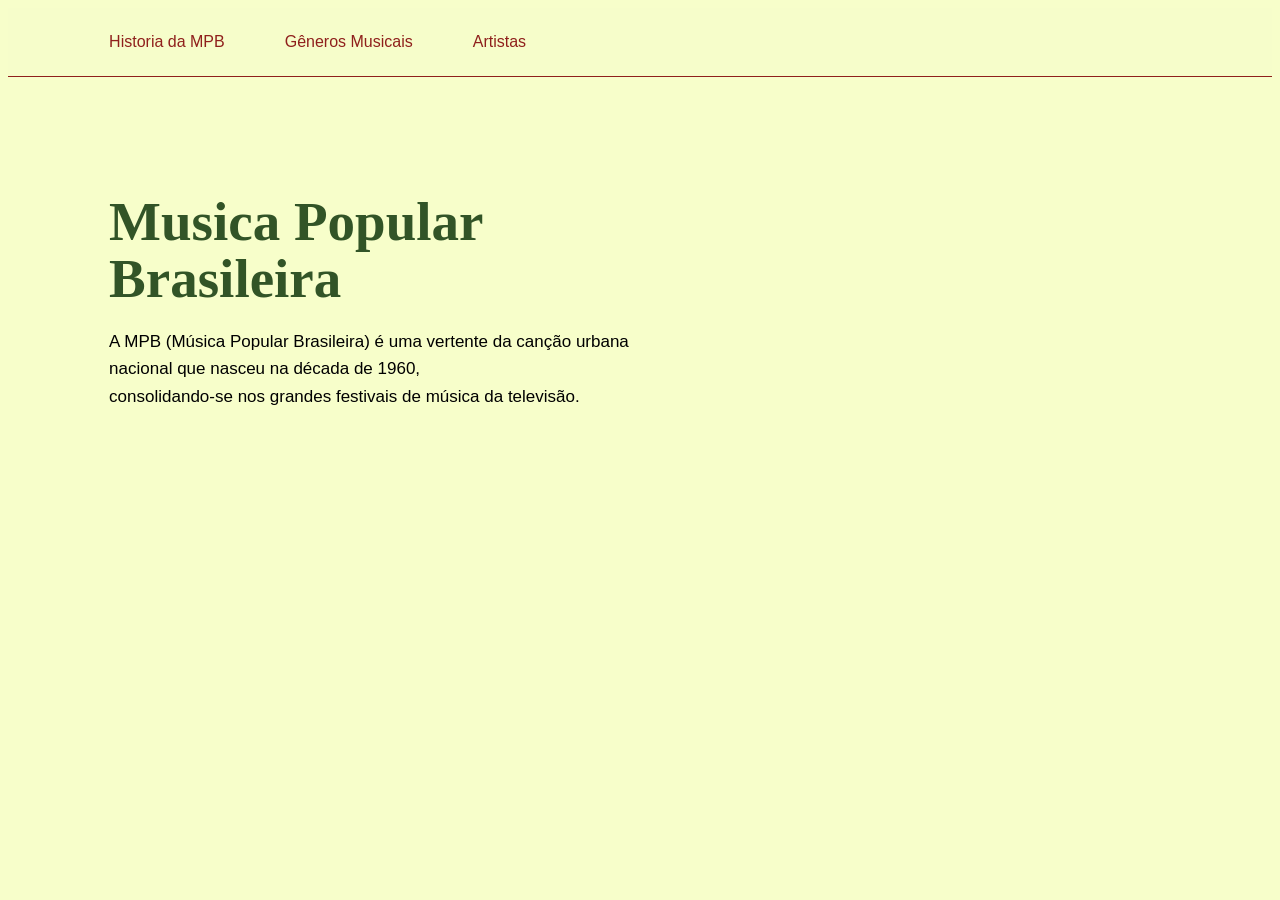
<file: index.html>
<!DOCTYPE html>
<html lang="pt-BR">

<head>
    <meta charset="UTF-8"index.html>
    <meta name="viewport" content="width=device-width, initial-scale=1.0">
    <title>MPB</title>
    <link rel="stylesheet" href="style.css">
    <link rel="preconnect" href="https://fonts.googleapis.com">
    <link rel="preconnect" href="https://fonts.gstatic.com" crossorigin>
    <link href="https://fonts.googleapis.com/css2?family=Cormorant+Garamond:ital,wght@0,300..700;1,300..700&display=swap" rel="stylesheet">


</head>

<body>


 <header>

        <nav>
    <!--<a href="index.html">Início</a> <br> -->
    <a href="historia.html">Historia da MPB</a>  <br>
    <a href="generos.html">Gêneros Musicais</a>  <br>
    <!-- <a href="rocknacional/rock.html">Rock Nacional</a>  <br>-->
    <a href="artistas.html">Artistas</a>  <br>
       </nav>

    </header>



<!--<header class="banner"></header>-->

     <section class="inicio">

     <div class="texto">


        <h2>Musica Popular Brasileira</h2>
    <p> A MPB (Música Popular Brasileira) é uma vertente da canção urbana nacional que nasceu na década de 1960, <br>
        consolidando-se nos grandes festivais de música da televisão.<br>
      <!-- A MPB surgiu a partir de 1966 na cidade do Rio de Janeiro com a segunda geração da bossa nova,
     mas com uma forte influência do folclore brasileiro que já vinha desde 1932.[2] Na prática, a sigla MPB anunciou 
     uma fusão de dois movimentos musicais até então divergentes, a bossa nova e o engajamento folclórico dos Centros 
     Populares de Cultura da União Nacional dos Estudantes.--> </p>
    </p>
     
    </div>
    </section>
   

</body>

</html>
</file>
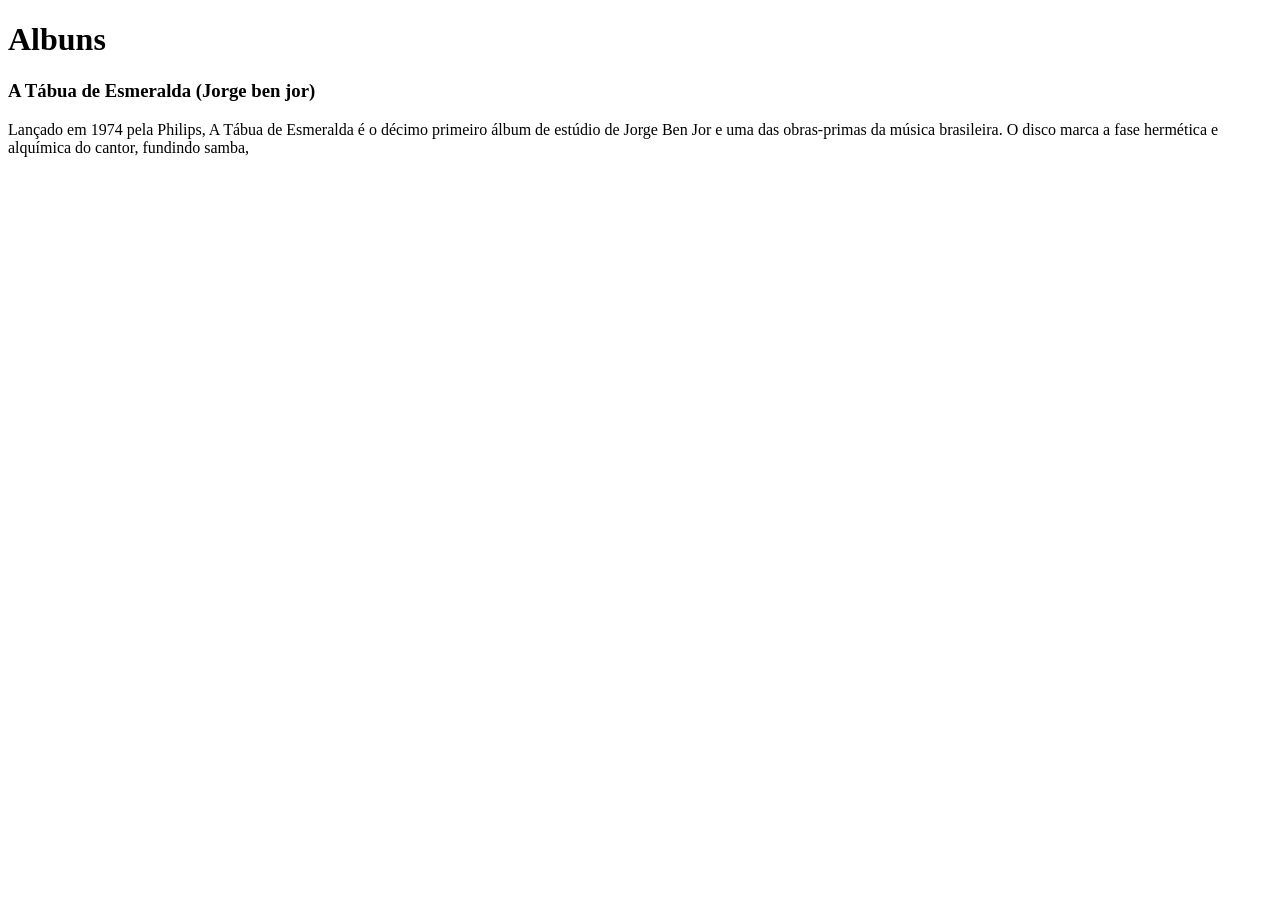
<file: albuns.html>
<!DOCTYPE html>
<html lang="en">
<head>
    <meta charset="UTF-8">
    <meta name="viewport" content="width=device-width, initial-scale=1.0">
    <title>Albuns</title>
</head>
<body>
    <h1>Albuns</h1>

       <h3>A Tábua de Esmeralda (Jorge ben jor) </h3>

    <p>Lançado em 1974 pela Philips, A Tábua de Esmeralda é o
     décimo primeiro álbum de estúdio de Jorge Ben Jor e uma das obras-primas da música brasileira. 
    O disco marca a fase hermética e alquímica do cantor, fundindo samba, 

    

 

</p>


</body>
</html>
</file>
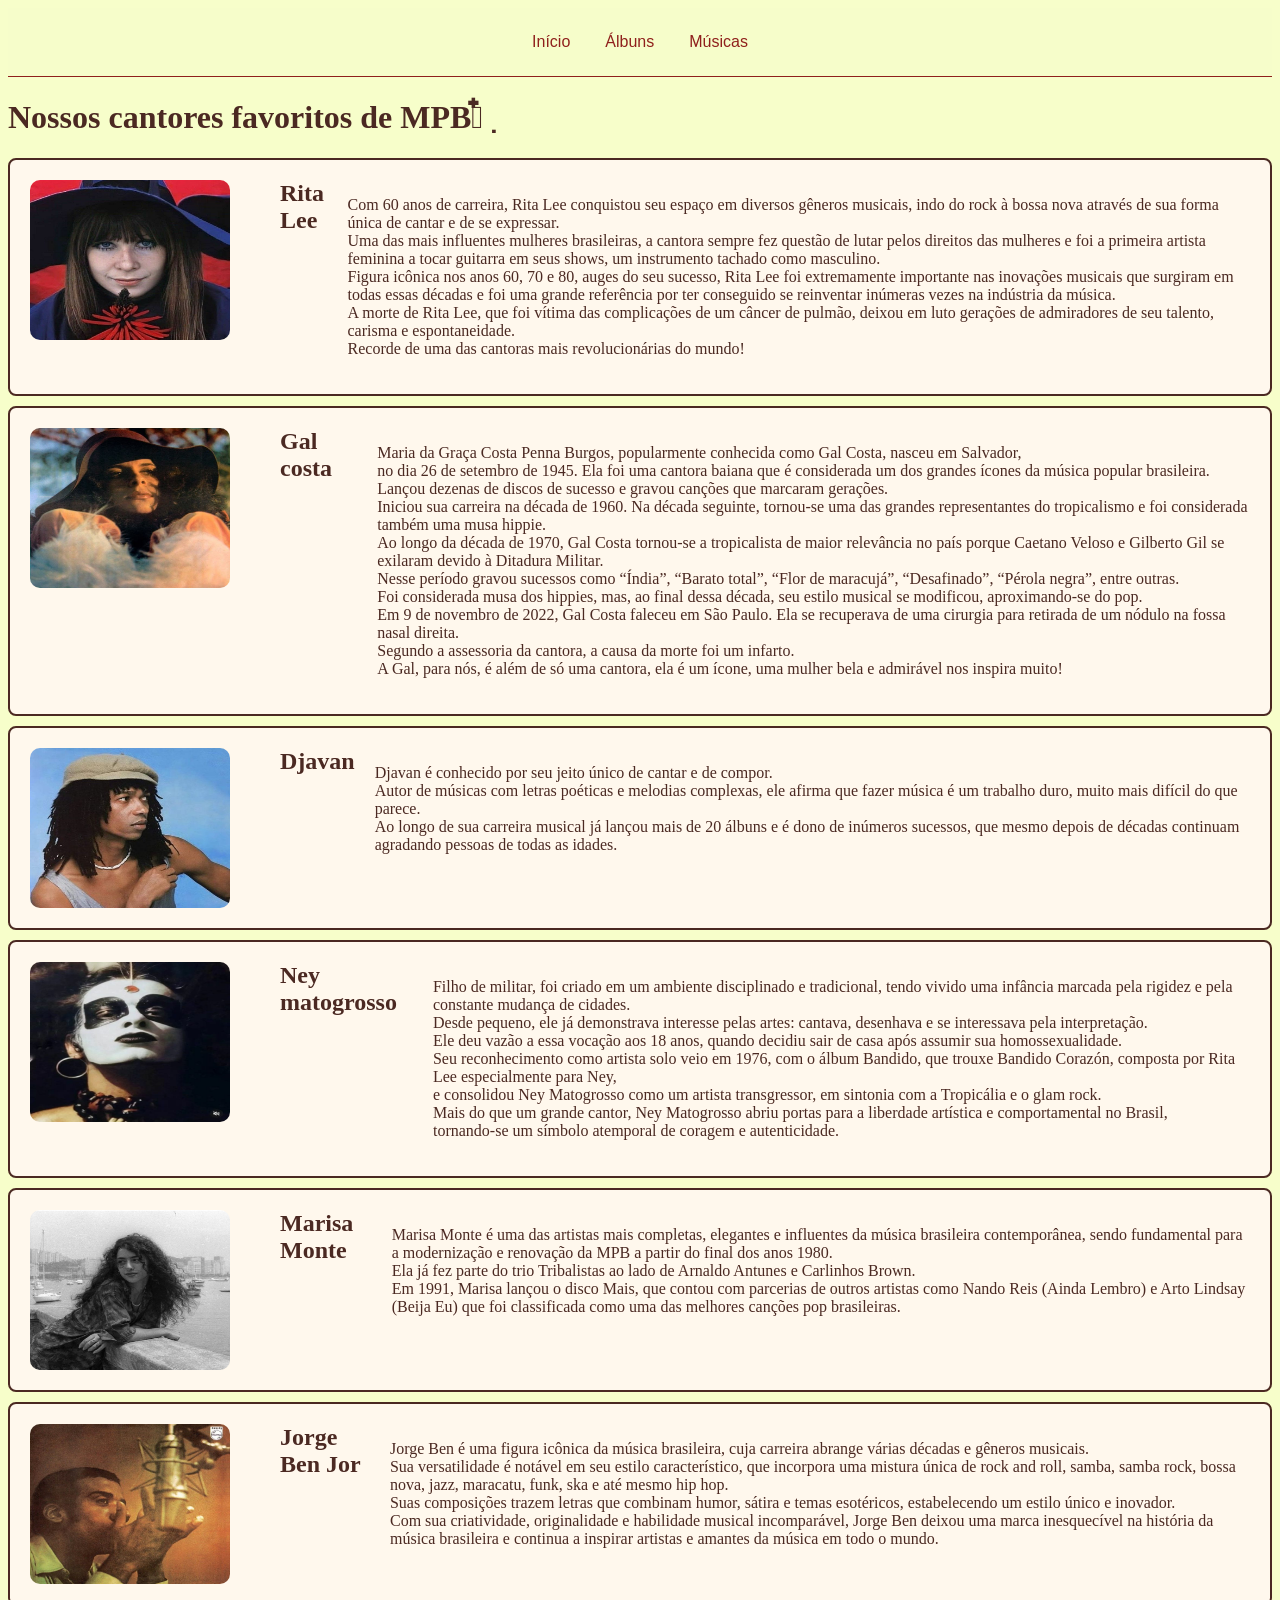
<file: artistas.html>
<!DOCTYPE html>
<html lang="pt-br">
<head>
    <meta charset="UTF-8">
    <meta name="viewport" content="width=device-width, initial-scale=1.0">
    <title>Artistas</title>
    <link rel="stylesheet" href="artistas.css">
</head>
<body>

    <header>
        <nav>
    <a href="index.html">Início</a>
    <a href="albuns.html">Álbuns</a> 
    <a href="musicas.html">Músicas </a>

        </nav>
    </header>

    <main>
        <div class="card-cantores">

    <h1>Nossos cantores favoritos de MPB𓍢ִ໋ </h1>



    <div class="cantores">
        <img class="fotos" src="rita.jpg" alt="ritinha">
    <h2> Rita Lee </h2>

    <p>Com 60 anos de carreira, Rita Lee conquistou seu espaço em diversos gêneros musicais, indo do rock 
    à bossa nova através de sua forma única de cantar e de se expressar. <br>
    Uma das mais influentes mulheres brasileiras, a cantora sempre fez questão de lutar pelos direitos das
    mulheres e foi a primeira artista <br>  feminina a tocar guitarra em seus shows, um instrumento tachado como masculino. <br>
    Figura icônica nos anos 60, 70 e 80, auges do seu sucesso, Rita Lee foi extremamente importante nas
    inovações musicais que surgiram em todas essas décadas  
    e foi uma grande referência por ter conseguido se reinventar inúmeras vezes na indústria da música. <br> 

   A morte de Rita Lee, que foi vítima das complicações de um câncer de pulmão, deixou em luto gerações de admiradores de seu talento,
   carisma e espontaneidade. <br> Recorde de uma das cantoras mais revolucionárias do mundo!</p>
   </div>

    <div class="cantores">

    <img class="fotos" src="Gal.jpg" alt="Gal">
    <h2 class="central">Gal costa</h2>


    <p>Maria da Graça Costa Penna Burgos, popularmente conhecida como Gal Costa, nasceu em Salvador,<br>
    no dia 26 de setembro de 1945. 
    Ela foi uma cantora baiana que é considerada um dos grandes ícones da música popular brasileira.<br>
    Lançou dezenas de discos de sucesso e gravou canções que marcaram gerações. <br>
        Iniciou sua carreira na década de 1960. Na década seguinte, tornou-se uma das grandes representantes do tropicalismo
         e foi considerada também uma musa hippie.<br>
         Ao longo da década de 1970, Gal Costa tornou-se a tropicalista de maior relevância no país porque Caetano Veloso e Gilberto Gil se exilaram devido à Ditadura Militar.<br>
        Nesse período gravou sucessos como “Índia”, “Barato total”, “Flor de maracujá”, “Desafinado”, “Pérola negra”, entre outras.<br>
        Foi considerada musa dos hippies, mas, ao final dessa década, seu estilo musical se modificou, aproximando-se do pop.<br>
        Em 9 de novembro de 2022, Gal Costa faleceu em São Paulo. Ela se recuperava de uma cirurgia para retirada de um nódulo na fossa nasal direita.<br>
        Segundo a assessoria da cantora, a causa da morte foi um infarto.<br>
        A Gal, para nós, é além de só uma cantora, ela é um ícone, uma mulher bela e admirável nos inspira muito!</p>
        
    </div>

    <div class="cantores">

    <img class="fotos" src="dja.jpg" alt="djavan">
    <h2>Djavan</h2>

    <p> Djavan é conhecido por seu jeito único de cantar e de compor. <br>
        Autor de músicas com letras poéticas e melodias complexas, ele afirma que fazer música é um trabalho duro, muito mais difícil do que parece. <br>
        Ao longo de sua carreira musical já lançou mais de 20 álbuns e é dono de inúmeros sucessos, que mesmo depois de décadas continuam agradando pessoas de todas as idades.</p>
    </div>

    <div class="cantores">
    <img class="fotos" src="ney.jpg" alt="ney">
    <h2> Ney matogrosso</h2>

    <p>Filho de militar, foi criado em um ambiente disciplinado e tradicional, tendo vivido uma infância marcada pela rigidez e pela constante mudança de cidades.<br>
       Desde pequeno, ele já demonstrava interesse pelas artes: cantava, desenhava e se interessava pela interpretação.<br>
       Ele deu vazão a essa vocação aos 18 anos, quando decidiu sair de casa após assumir sua homossexualidade.<br>
       Seu reconhecimento como artista solo veio em 1976, com o álbum Bandido, que trouxe Bandido Corazón, composta por Rita Lee especialmente para Ney, <br>
        e consolidou Ney Matogrosso como um artista transgressor, em sintonia com a Tropicália e o glam rock.<br>
        ​Mais do que um grande cantor, Ney Matogrosso abriu portas para a liberdade artística e comportamental no Brasil,<br>
         tornando-se um símbolo atemporal de coragem e autenticidade.</p>   

    </div>

    <div class="cantores">
    <img class="fotos" src="mari.jpg" alt="marisa monte">
    <h2> Marisa Monte</h2>

    <p> Marisa Monte é uma das artistas mais completas, elegantes e influentes da música brasileira contemporânea, 
     sendo fundamental para a modernização e renovação da MPB a  partir do final dos anos 1980. <br>
    Ela já fez parte do trio Tribalistas ao lado de Arnaldo Antunes e Carlinhos Brown. <br> 
    Em 1991, Marisa lançou o disco Mais, que contou com parcerias de outros artistas como  Nando Reis (Ainda Lembro) e Arto  
    Lindsay (Beija Eu) que foi classificada como uma das melhores canções pop brasileiras. <br>
</p>


    </div>
    <div class="cantores">
    <img class="fotos" src="ben.jpg" alt="jorge ben jor">
    <h2> Jorge Ben Jor</h2>

    <p>Jorge Ben é uma figura icônica da música brasileira, cuja carreira abrange várias décadas e gêneros musicais. <br>
     Sua versatilidade é notável em seu estilo característico, que incorpora uma mistura única de rock and roll, samba, samba 
     rock, bossa nova, jazz, maracatu, funk, ska e até mesmo hip hop. <br>
    Suas composições trazem letras que combinam humor, sátira
    e temas esotéricos, estabelecendo um estilo único e inovador. <br>
    Com sua criatividade, originalidade e habilidade musical incomparável, Jorge Ben deixou uma marca inesquecível na história
     da música brasileira e continua a inspirar artistas e amantes da música em todo o mundo. <br>
    </p>
 




    </main>


</body>

</html>
</file>
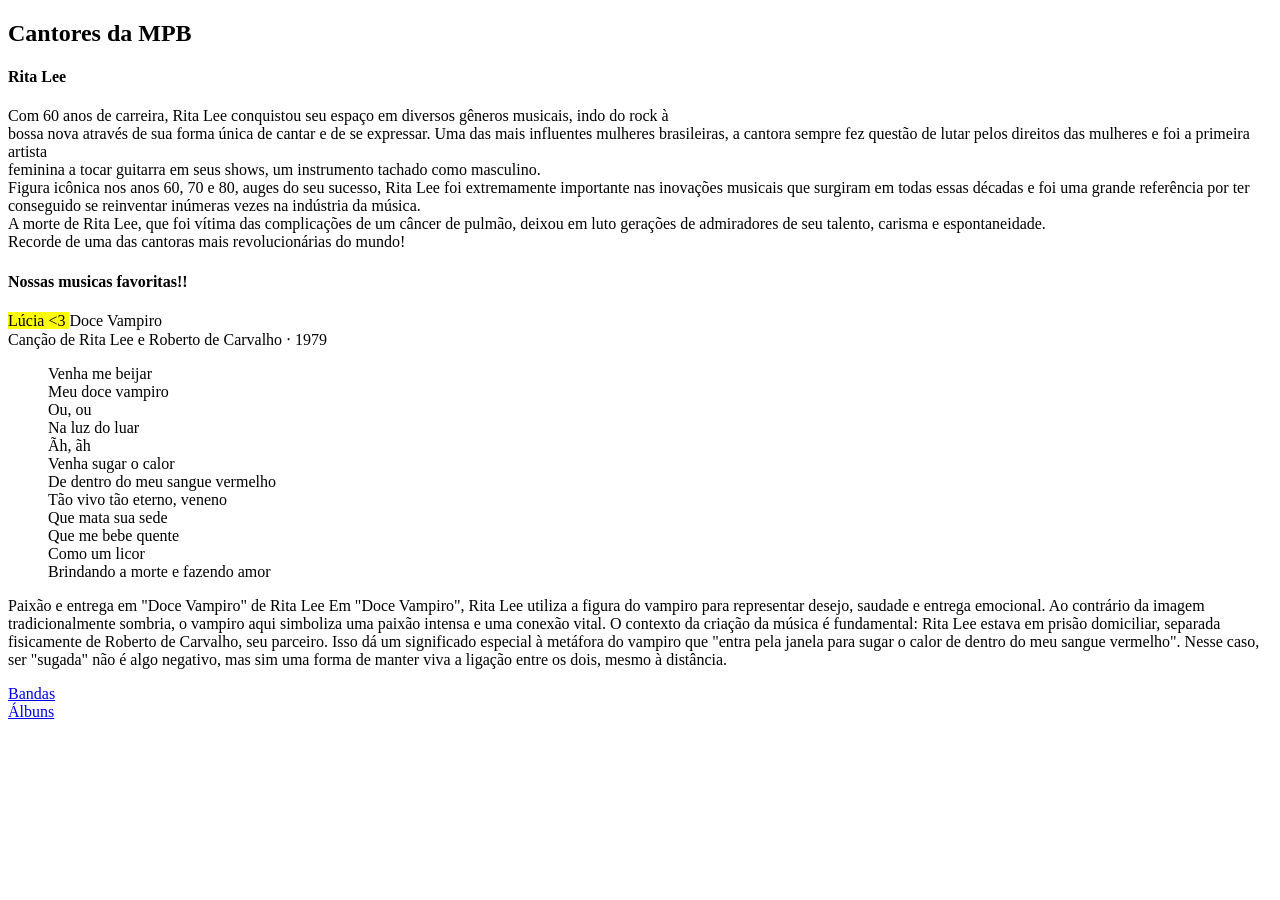
<file: cantores.html>
<!DOCTYPE html>
<html lang="en">
<head>
    <meta charset="UTF-8">
    <meta name="viewport" content="width=device-width, initial-scale=1.0">
    <title>Artistas</title>
</head>
<body>

    <h2>Cantores da MPB</h2>

    <h4>Rita Lee</h4>

    <p>Com 60 anos de carreira, Rita Lee conquistou seu espaço em diversos gêneros musicais, indo do rock 
    à <br>  bossa nova através de sua forma única de cantar e de se expressar.

    Uma das mais influentes mulheres brasileiras, a cantora sempre fez questão de lutar pelos direitos das
    mulheres e foi a primeira artista <br>  feminina a tocar guitarra em seus shows, um instrumento tachado como masculino. <br>
    Figura icônica nos anos 60, 70 e 80, auges do seu sucesso, Rita Lee foi extremamente importante nas
    inovações musicais que surgiram em todas essas décadas  
    e foi uma grande referência por ter conseguido se reinventar inúmeras vezes na indústria da música. <br> 

   A morte de Rita Lee, que foi vítima das complicações de um câncer de pulmão, deixou em luto gerações de admiradores de seu talento,
   carisma e espontaneidade. <br> Recorde de uma das cantoras mais revolucionárias do mundo!
   <br>

   <h4>Nossas musicas favoritas!!</h4>

   <mark>Lúcia <3 </mark>
   Doce Vampiro <br>
   Canção de Rita Lee e Roberto de Carvalho ‧ 1979
   
   <blockquote>
    Venha me beijar <br>

    Meu doce vampiro <br>

    Ou, ou <br>

    Na luz do luar <br>

    Ãh, ãh <br>

    Venha sugar o calor <br>

    De dentro do meu sangue vermelho <br>

    Tão vivo tão eterno, veneno <br>

    Que mata sua sede <br>

    Que me bebe quente <br>

    Como um licor <br>

    Brindando a morte e fazendo amor</blockquote>

    Paixão e entrega em "Doce Vampiro" de Rita Lee
    Em "Doce Vampiro", Rita Lee utiliza a figura do vampiro para representar desejo, saudade e entrega emocional.
    Ao contrário da imagem tradicionalmente sombria, o vampiro aqui simboliza uma paixão intensa e uma conexão vital. 
    O contexto da criação da música é fundamental: Rita Lee estava em prisão domiciliar, separada fisicamente de Roberto de Carvalho, seu parceiro.
    Isso dá um significado especial à metáfora do vampiro que "entra pela janela para sugar o calor de dentro do meu sangue vermelho".
    Nesse caso, ser "sugada" não é algo negativo, mas sim uma forma de manter viva a ligação entre os dois, mesmo à distância.






</p>


    
    
    <a href="bandas.html">Bandas</a>  <br>
    <a href="albuns.html">Álbuns</a>

</body>
</html>
</file>
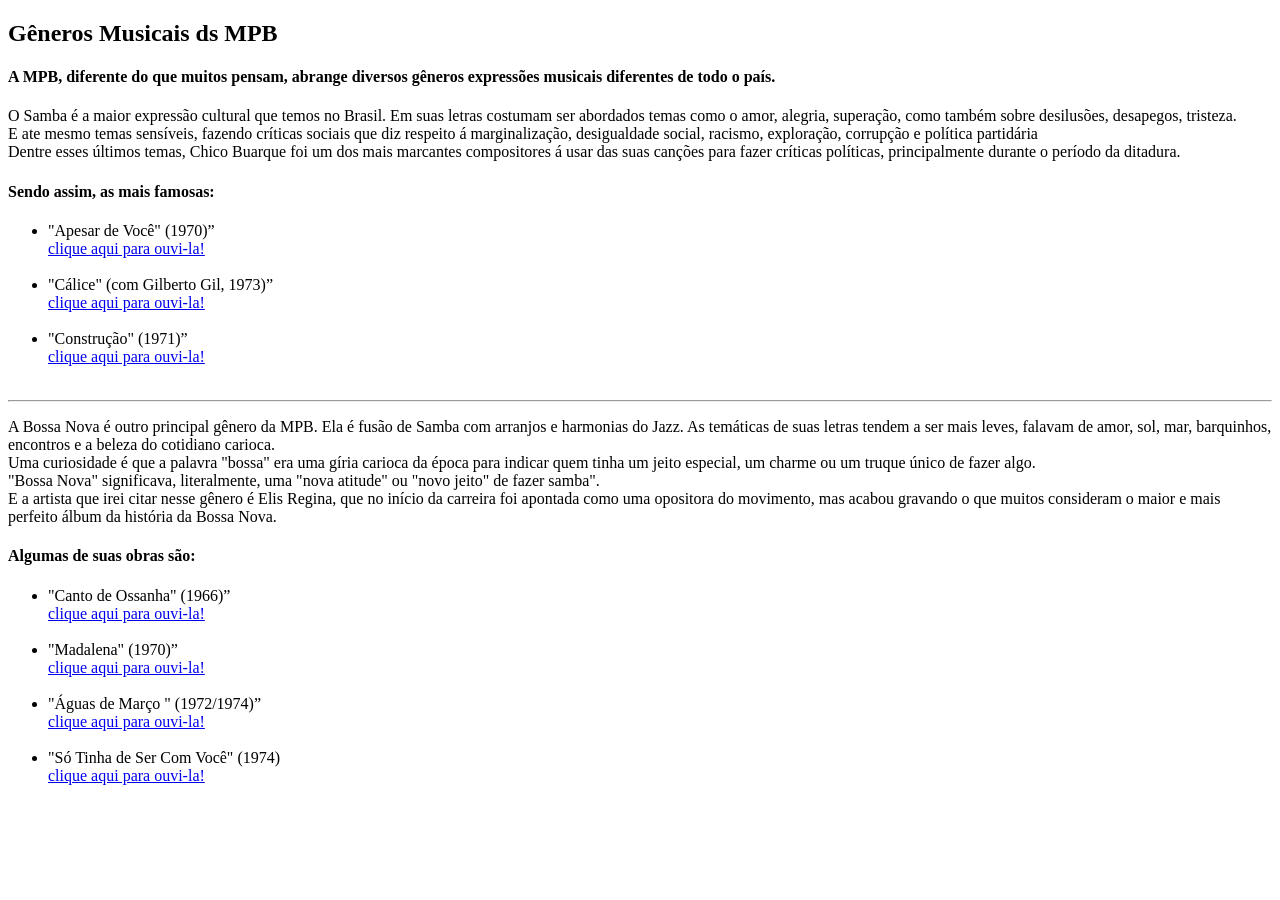
<file: generos.html>
<!DOCTYPE html>

<html lang="en">

<head>

    <meta charset="UTF-8">

    <meta name="viewport" content="width=device-width, initial-scale=1.0">

    <title>Gêneros Musicais</title>

</head>

<body>
    <h2>Gêneros Musicais ds MPB</h2>


    <h4>A MPB, diferente do que muitos pensam, abrange diversos gêneros expressões musicais diferentes de todo o país.
    </h4>


    <p>
        O Samba é a maior expressão cultural que temos no Brasil. Em suas letras costumam ser abordados temas como o
        amor, alegria, superação, como também sobre desilusões, desapegos, tristeza. <br>
        E ate mesmo temas sensíveis, fazendo críticas sociais que diz respeito á marginalização, desigualdade social,
        racismo, exploração, corrupção e política partidária <br>
        Dentre esses últimos temas, Chico Buarque foi um dos mais marcantes compositores á usar das suas canções para
        fazer críticas políticas, principalmente durante o período da ditadura. <br>
    </p>

    <h4>Sendo assim, as mais famosas:</h4>

    <ul>
        <li>
            "Apesar de Você" (1970)” <br>
            <a href="https://youtu.be/Wq2tp7yIWY4
     is=MDYXhSIHZSobPOQX" target="_blank">
                clique aqui para ouvi-la!
            </a>
        </li> <br>

        <li>
            "Cálice" (com Gilberto Gil, 1973)” <br>
            <a href="https://youtu.be/9y2xB90A0CY
     is=gD3VUFjmksvGuUhD target="_blank">
                clique aqui para ouvi-la!
            </a>
        </li> <br>

        <li>
            "Construção" (1971)” <br>
            <a href=https://youtu.be/wBfVsucRe1w? is=vMaPVywdtZLu7Xw8 target="_blank">
                clique aqui para ouvi-la!
            </a>
        </li> <br>





    </ul>


    <hr>
    
    <p>
 A Bossa Nova é outro principal gênero
da MPB. Ela é fusão de Samba com  
 arranjos e harmonias do Jazz. As 
    temáticas de suas letras tendem a ser 
    mais leves, falavam de amor, sol, mar, 
    barquinhos, encontros e a beleza do  
    cotidiano carioca. <br>

 
      Uma curiosidade é que a palavra "bossa" 
      era uma gíria carioca da época para 
      indicar quem tinha um jeito especial, 
      um charme ou um truque único de fazer 
      algo. <br> "Bossa Nova" significava, 
      literalmente, uma "nova atitude" ou 
      "novo
      jeito" de fazer samba". <br> 


      E a artista que irei citar nesse gênero 
      é 
      Elis Regina, que no início da carreira 
      foi apontada como uma opositora do 
      movimento, 
      mas acabou gravando o que muitos 
      consideram o maior e mais perfeito 
      álbum da história da Bossa Nova. <br>

    </p>

      <h4>Algumas de suas obras são:</h4>


    <ul>

    <li> 
      
     "Canto de Ossanha" (1966)” <br>
     <a href = "https://youtu.be/cyq4vSfz40U?is=0OAlFTlBXZOYWaCj" target="_blank">
     clique aqui para ouvi-la!
     </a>
      </li> <br>

          <li> 
      
    "Madalena" (1970)” <br>
     <a href = "https://youtu.be/0rFFRI1lq9g?is=AXUeE6bZXvv3rS8h
" target="_blank">
     clique aqui para ouvi-la!
     </a>
      </li> <br>

          <li> 
      
     "Águas de Março " (1972/1974)” <br>
     <a href = "https://youtu.be/g2P_OupxkB8?is=5P_UotE3KK9KmmgX
" target="_blank">
     clique aqui para ouvi-la!
     </a>
      </li> <br>

          <li> 
      
     "Só Tinha de Ser Com Você" (1974) <br>
     <a href = "https://youtu.be/9uXuKnJ4E0Q?is=9sEPRt-DcF_8ejTt" target="_blank">
     clique aqui para ouvi-la!
     </a>
      </li> 


</body>
</file>
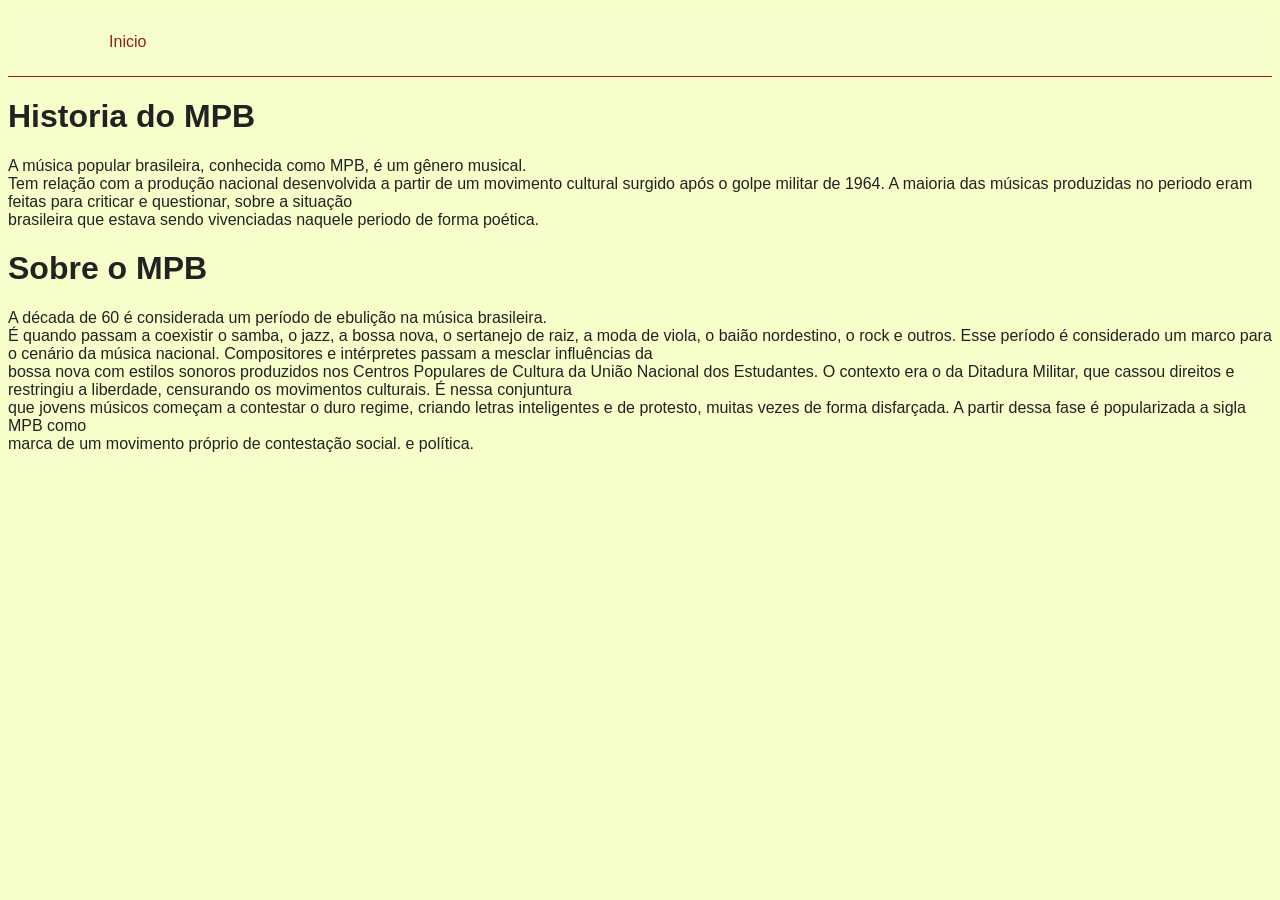
<file: historia.html>
<!DOCTYPE html>
<html lang="en">
<head>
    <meta charset="UTF-8">
    <meta name="viewport" content="width=device-width, initial-scale=1.0">
    <title>Document</title>
    <link rel="stylesheet"  href="historia.css">
</head>
<body>

    <header>

        <nav>
           
            <a href="index.html"> Inicio </a>
            
        </nav>

    </header>


    <h1>Historia do MPB</h1>

    <p>A música popular brasileira, conhecida como MPB, é um gênero musical. <br>
         Tem relação com a produção nacional
 desenvolvida a partir de um movimento cultural surgido após o golpe militar de 1964.


A maioria das músicas produzidas no periodo eram feitas para criticar e questionar, sobre a situação <br>
 brasileira  que estava sendo vivenciadas naquele periodo de forma poética.
</p>
</body>
<h1>Sobre o MPB</h1>
<P>A década de 60 é considerada um período de ebulição na música brasileira. <br> É quando passam a coexistir o samba,
 o jazz, a bossa nova, o sertanejo de raiz, a moda de viola, o baião nordestino, o rock e outros.

Esse período é considerado um marco para o cenário da música nacional. Compositores e intérpretes
 passam a mesclar influências da  <br> bossa nova com estilos sonoros produzidos nos Centros Populares
 de Cultura da União Nacional dos Estudantes.

O contexto era o da Ditadura Militar, que cassou direitos e restringiu a liberdade, censurando os movimentos
 culturais. É nessa conjuntura <br>  que jovens músicos começam a contestar o duro regime, 
criando letras inteligentes e de protesto, muitas vezes de forma disfarçada.

A partir dessa fase é popularizada a sigla MPB como <br>  marca de um movimento próprio de contestação social.
e política.

</P>
</html>
</file>
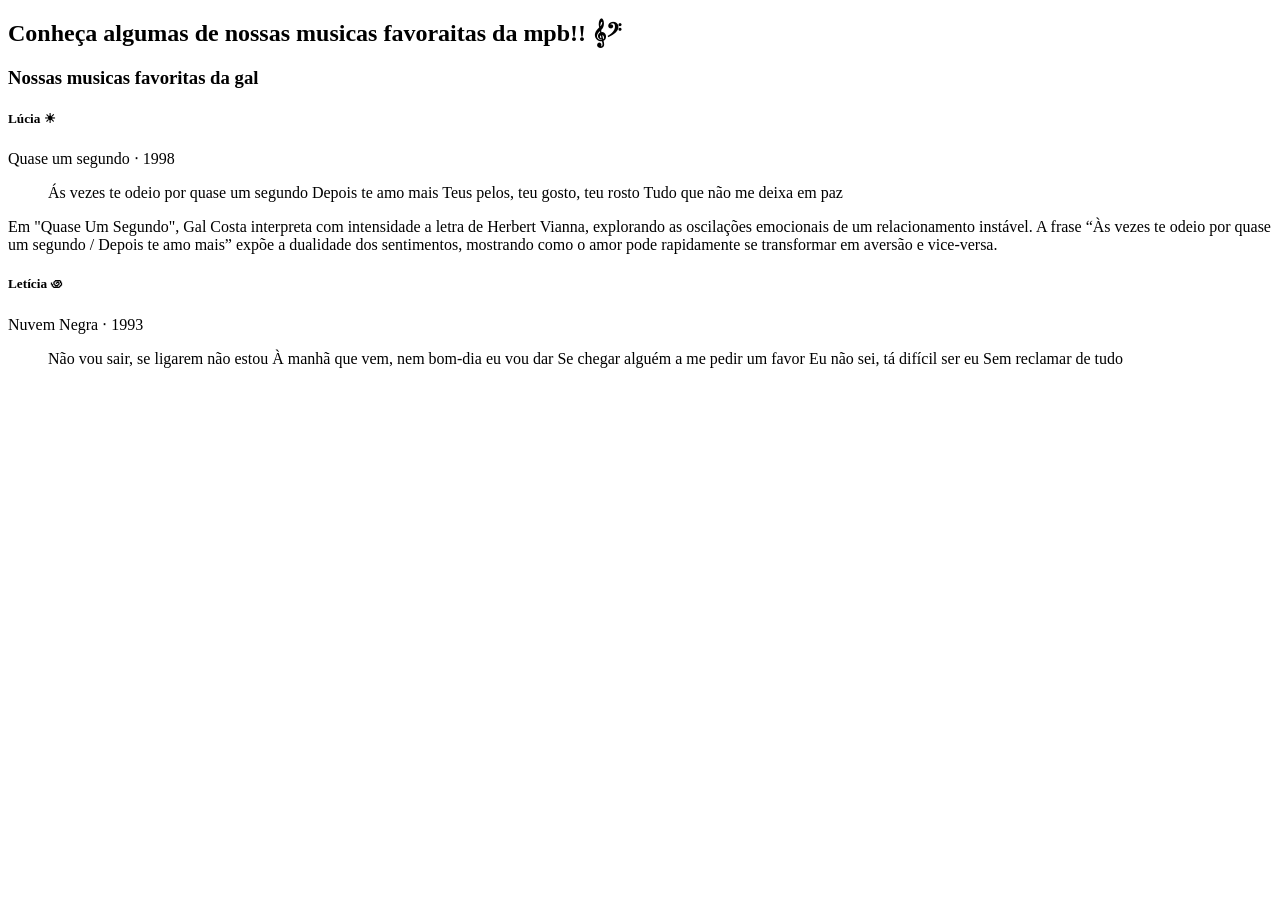
<file: musicas.html>
<!DOCTYPE html>
<html lang="en">
<head>
    <meta charset="UTF-8">
    <meta name="viewport" content="width=device-width, initial-scale=1.0">
    <title>Musicas</title>
</head>
<body>
    <h2>Conheça algumas de nossas musicas favoraitas da mpb!! 𝄞𝄢</h2>

    <p>
        <h3>Nossas musicas favoritas da gal</h3>

        <h5>Lúcia ☀︎ </h5>
        Quase um segundo  ‧ 1998

        <blockquote>
        Ás vezes te odeio por quase um segundo
        Depois te amo mais
        Teus pelos, teu gosto, teu rosto
        Tudo que não me deixa em paz
        </blockquote>

        Em "Quase Um Segundo", Gal Costa interpreta com intensidade a letra de Herbert Vianna, 
        explorando as oscilações emocionais de um relacionamento instável.
         A frase “Às vezes te odeio por quase um segundo / Depois te amo mais” expõe a dualidade dos sentimentos, 
         mostrando como o amor pode rapidamente se transformar em aversão e vice-versa.


         <h5>Letícia ಄</h5>

         Nuvem Negra ‧ 1993
         <blockquote>
        Não vou sair, se ligarem não estou
        À manhã que vem, nem bom-dia eu vou dar
        Se chegar alguém a me pedir um favor
        Eu não sei, tá difícil ser eu
        Sem reclamar de tudo
</blockquote>

    </p>
</body>
</html>
</file>
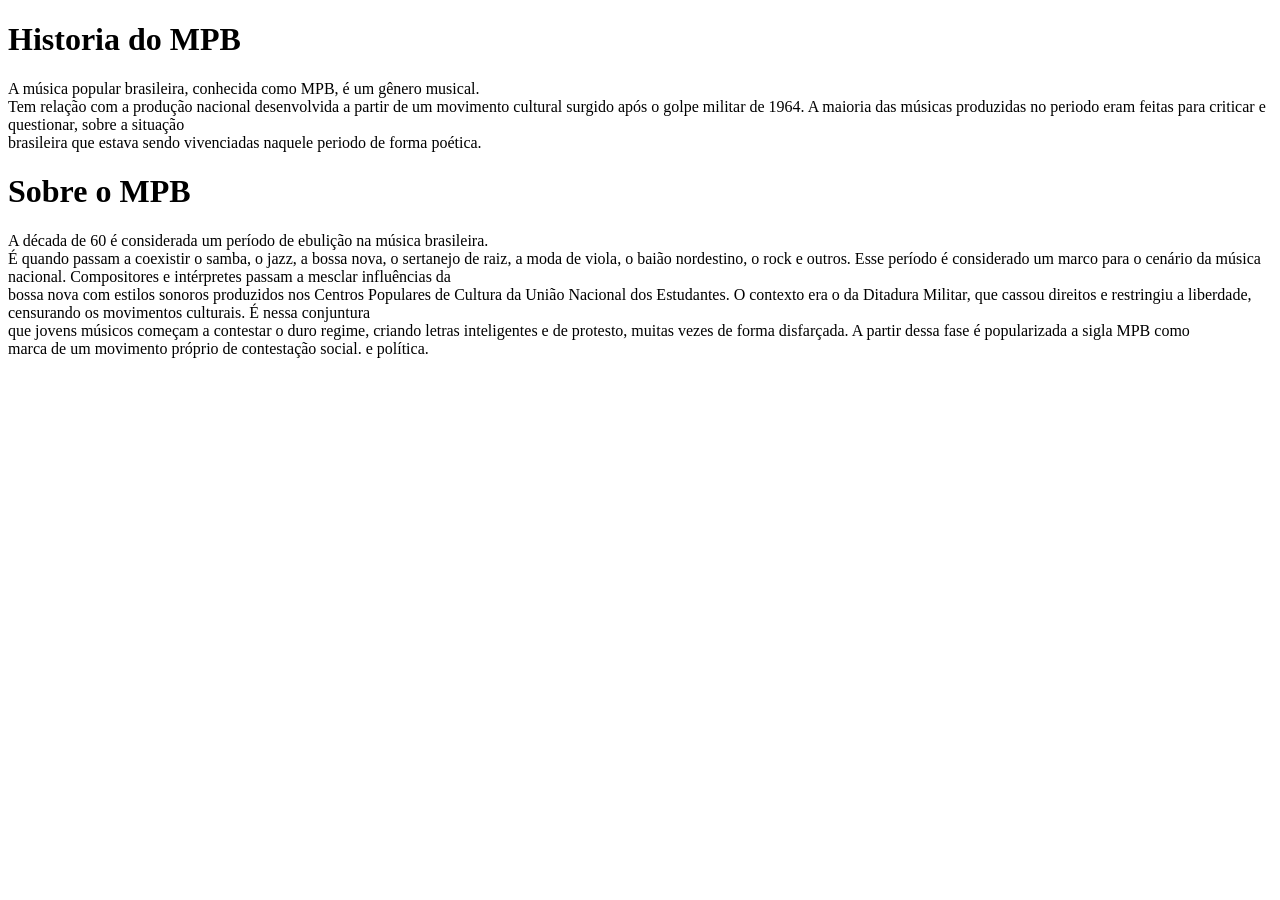
<file: mpb/historia.html>
<!DOCTYPE html>
<html lang="en">
<head>
    <meta charset="UTF-8">
    <meta name="viewport" content="width=device-width, initial-scale=1.0">
    <title>Document</title>
</head>
<body>
    <h1>Historia do MPB</h1>
    <p>A música popular brasileira, conhecida como MPB, é um gênero musical. <br>
         Tem relação com a produção nacional
 desenvolvida a partir de um movimento cultural surgido após o golpe militar de 1964.


A maioria das músicas produzidas no periodo eram feitas para criticar e questionar, sobre a situação <br>
 brasileira  que estava sendo vivenciadas naquele periodo de forma poética.
</p>
</body>
<h1>Sobre o MPB</h1>
<P>A década de 60 é considerada um período de ebulição na música brasileira. <br> É quando passam a coexistir o samba,
 o jazz, a bossa nova, o sertanejo de raiz, a moda de viola, o baião nordestino, o rock e outros.

Esse período é considerado um marco para o cenário da música nacional. Compositores e intérpretes
 passam a mesclar influências da  <br> bossa nova com estilos sonoros produzidos nos Centros Populares
 de Cultura da União Nacional dos Estudantes.

O contexto era o da Ditadura Militar, que cassou direitos e restringiu a liberdade, censurando os movimentos
 culturais. É nessa conjuntura <br>  que jovens músicos começam a contestar o duro regime, 
criando letras inteligentes e de protesto, muitas vezes de forma disfarçada.

A partir dessa fase é popularizada a sigla MPB como <br>  marca de um movimento próprio de contestação social.
e política.

</P>
</html>
</file>
<file: style.css>
{
    margin: 0;
    padding: 0;
    box-sizing: border-box; 
}

body {
    background-color: #f7feca;
    color: #222;
    font-family: Arial, sans-serif;
}

header {
    padding: 25px 8%;
    display: flex;
    justify-content: space-between;
    align-items: center;
    background-color: #f6fdca;
    border-bottom: 1px solid #8f201c;
}


nav {
    display: flex;
    gap: 30px;
}

nav a {
    color: #8f201c;
    text-decoration: none;
    font-family: 'Gill Sans', 'Gill Sans MT', Calibri, 'Trebuchet MS', sans-serif;


}



.inicio {

    padding: 70px 8%;

}

.texto {

    width: 50%;

}


main {
    max-width: 1100px;
    margin: 0 auto;
    padding: 70px 30px;
}



.texto h2 {
    font-family: Georgia, serif;
    font-size: 55px;
    line-height: 1.05;
    color: #325427;
    margin-bottom: 20px;
}

.texto p {
    font-size: 17px;
    line-height: 1.6;
    color:black;
}
</file>
<file: artistas.css>
body {
    background-color: #f7feca;
 }
header {
    padding: 25px 8%;
    display: flex;
    text-align: center;
    justify-content: center;
    align-items: center;
    background-color: #f6fdca;
    border-bottom: 1px solid #8f201c;
}


nav {
    display: flex;
    justify-content: center;
    align-items:center ;
    gap:35px;

}

nav a {
    color: #8f201c;
    text-decoration: none;
    font-family: 'Gill Sans', 'Gill Sans MT', Calibri, 'Trebuchet MS', sans-serif;


}


.cantores {
    background-color: #FFF8ED;
    border: 2px solid #4B2922;
    border-radius: 8px;
    padding: 20px;
    margin-bottom: 10px;
    text-align: left;

    display: flex;
    align-items: flex-start;
    gap: 20px;
}


.card-cantores {
    text-align: left;
    color: #4B2922;
}

.card-cantores h2 {
    margin-top: 0;
    margin-bottom: 10px;
    margin-left: 30px ;
}

.fotos {
    width: 200px;
    height: 160px;
    flex-shrink: 0;
    border-radius: 10px;
    overflow: hidden;
}

.fotos img {
    width: 100%;
    height: 100%;
    object-fit: cover;
    display: block;
}

.central{
    align-items: center;
}
</file>
<file: historia.css>
{
    margin: 0;
    padding: 0;
    box-sizing: border-box; 
}

body {
    background-color: #f7feca;
    color: #222;
    font-family: Arial, sans-serif;
}

header {
    padding: 25px 8%;
    display: flex;
    justify-content: space-between;
    align-items: center;
    background-color: #f6fdca;
    border-bottom: 1px solid #8f201c;
}


nav {
    display: flex;
    gap: 35px;
}

nav a {
    color: #8f201c;
    text-decoration: none;
    font-family: 'Gill Sans', 'Gill Sans MT', Calibri, 'Trebuchet MS', sans-serif;

}

.h1{

    font-family: Georgia, serif;
}
</file>
